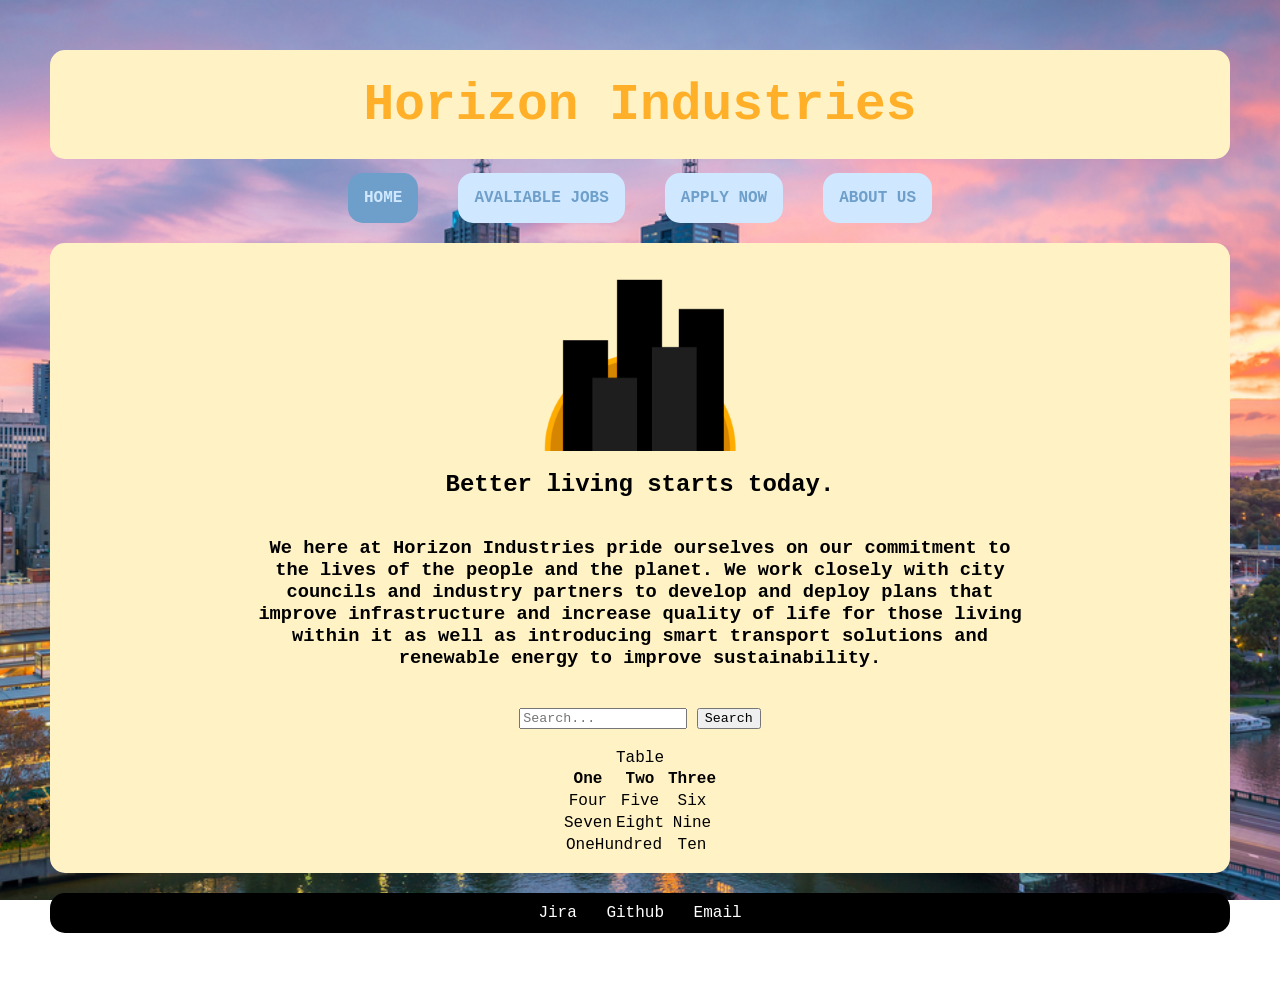
<file: index.html>
<!DOCTYPE html>
<html lang="en">
    <head>
    <meta charset="utf-8">
    <meta name="description" content="The landing page for Horizon Industries' job application site">
    <meta name="keywords" content="application, jobs, apply, work, Horizon Industries">
    <meta name="author" content="Daniel Colegrove">
    <title>Welcome!</title>
    <link rel="stylesheet" href="styles/styles.css">
        <style>
            footer {
                display: flex; /* Makes the footer container a flexbox */
                height: 40px;
                background-color: black;
                color: aliceblue;
                align-items: center;
                justify-content: center;
                border-radius: 15px; /* Curves the edges of the footer */
                margin-top: 20px;
            }

            footer ul {
                list-style-type: none; /* Remove bullet points */
                padding: 0;
                margin: 0;
                overflow: hidden;
            }

            footer li {
                display: inline; /* Display list items in a horizontal line */
                margin-left: 10px; /* Add some spacing between items */
                margin-right: 10px;
            }

            footer a {
                text-decoration: none;
                color: rgb(255, 255, 255);
            }

            footer a:hover {
                background-color: #aeaeae;
                color: #383838;
            }
        </style>
    </head>
    <body>
        <header>
            <h1>Horizon Industries</h1>
        </header>
        <nav>
            <a href="index.html" class="CurrentPage">HOME</a>
            <a href="jobs.html">AVALIABLE JOBS</a>
            <a href="apply.html">APPLY NOW</a>
            <a href="about.html">ABOUT US</a>
        </nav>
        <div id="Page" style="flex-flow: column;">
            <a href="images/logo.png">  <img src="images/logo.png" alt="Our logo" title="Logo" style="display: flex; height: 15vw;"></a>
            <h2>Better living starts today.</h2>
            <h3 style="width: clamp(50vw, 60vw, 100%);">We here at Horizon Industries pride ourselves on our commitment to the lives of the people and the planet. We work closely with city councils and industry partners to develop and deploy plans that improve infrastructure and increase quality of life for those living within it as well as introducing smart transport solutions and renewable energy to improve sustainability.</h3>
            <form action="search" method="GET" style="margin: 20px;">
                <input type="search" name="q" placeholder="Search..." aria-label="Search">
                <button type="submit">Search</button>
            </form>
            <table style="outline: 2px; outline-color: black;">
                <caption>Table</caption>
                <thead>
                    <tr>
                        <th>One</th>
                        <th>Two</th>
                        <th>Three</th>
                    </tr>
                </thead>
                <tbody>
                    <tr>
                        <td>Four</td>
                        <td>Five</td>
                        <td>Six</td>
                    </tr>
                    <tr>
                        <td>Seven</td>
                        <td>Eight</td>
                        <td>Nine</td>
                    </tr>
                </tbody>
                <tfoot>
                    <tr>   
                        <td colspan="2">OneHundred</td>
                        <td>Ten</td>
                    </tr>
                </tfoot>
            </table>
        </div>
        <footer>
            <ul>
                <li><a href="https://danielco.atlassian.net/jira/software/projects/PROJPT1/summary">Jira</a></li>
                <li><a href="https://github.com/105918849/Class-13-Group-2-Project.git">Github</a></li>
                <li><a href="mailto:info@horizonindustries.com">Email</a></li>
            </ul>
        </footer>
    </body>
</html>
</file>
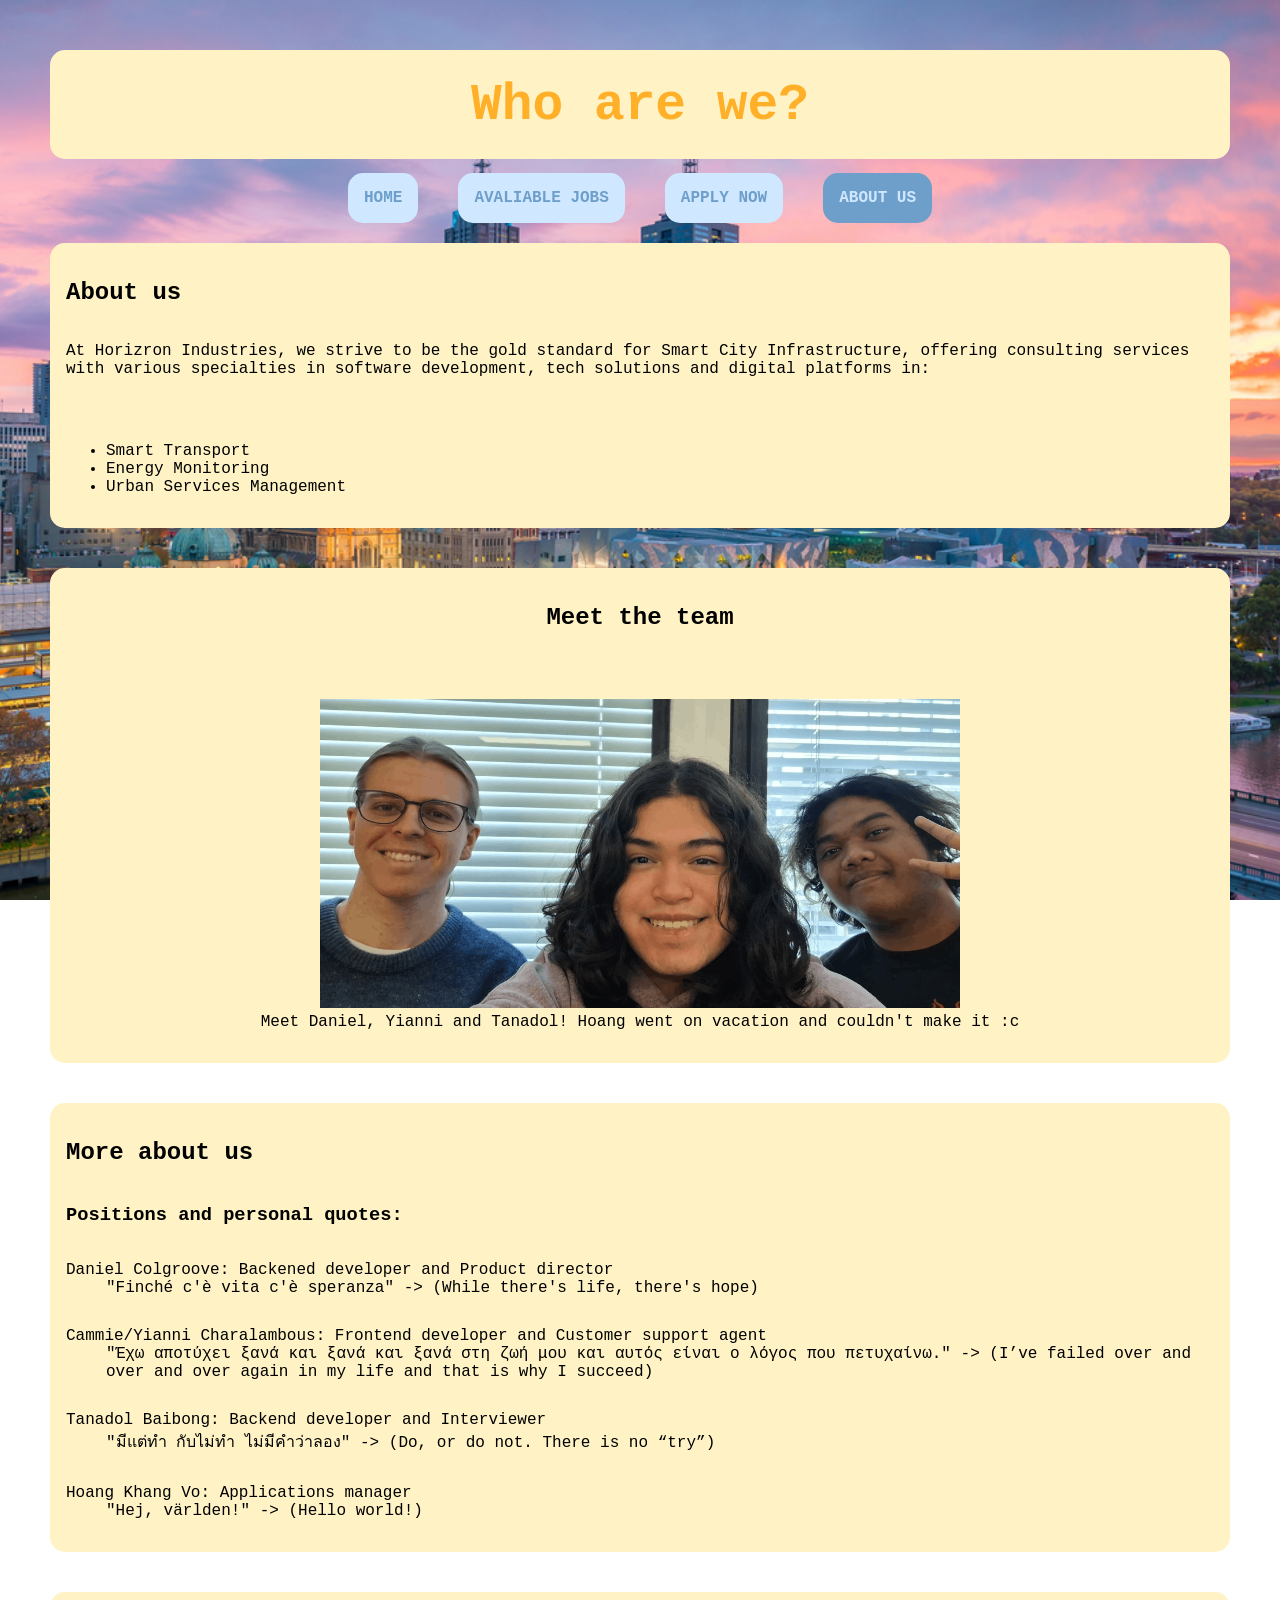
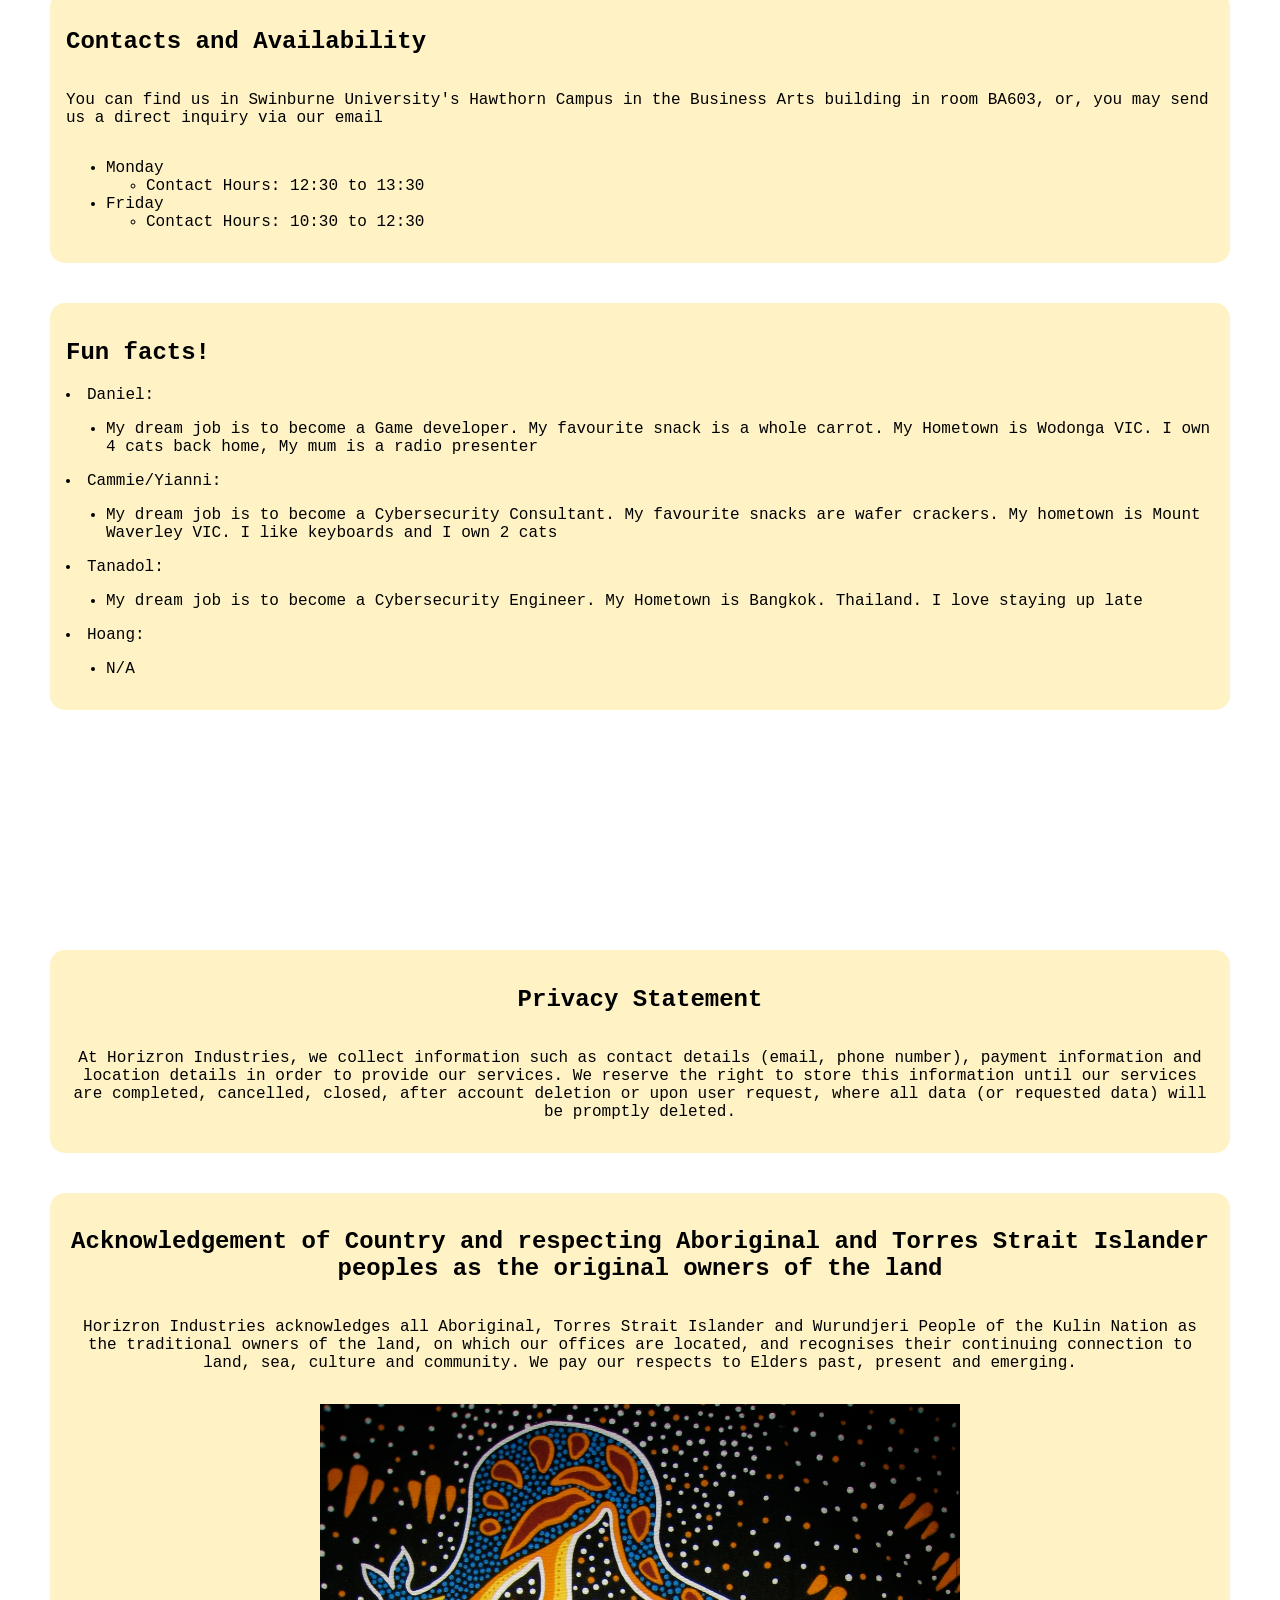
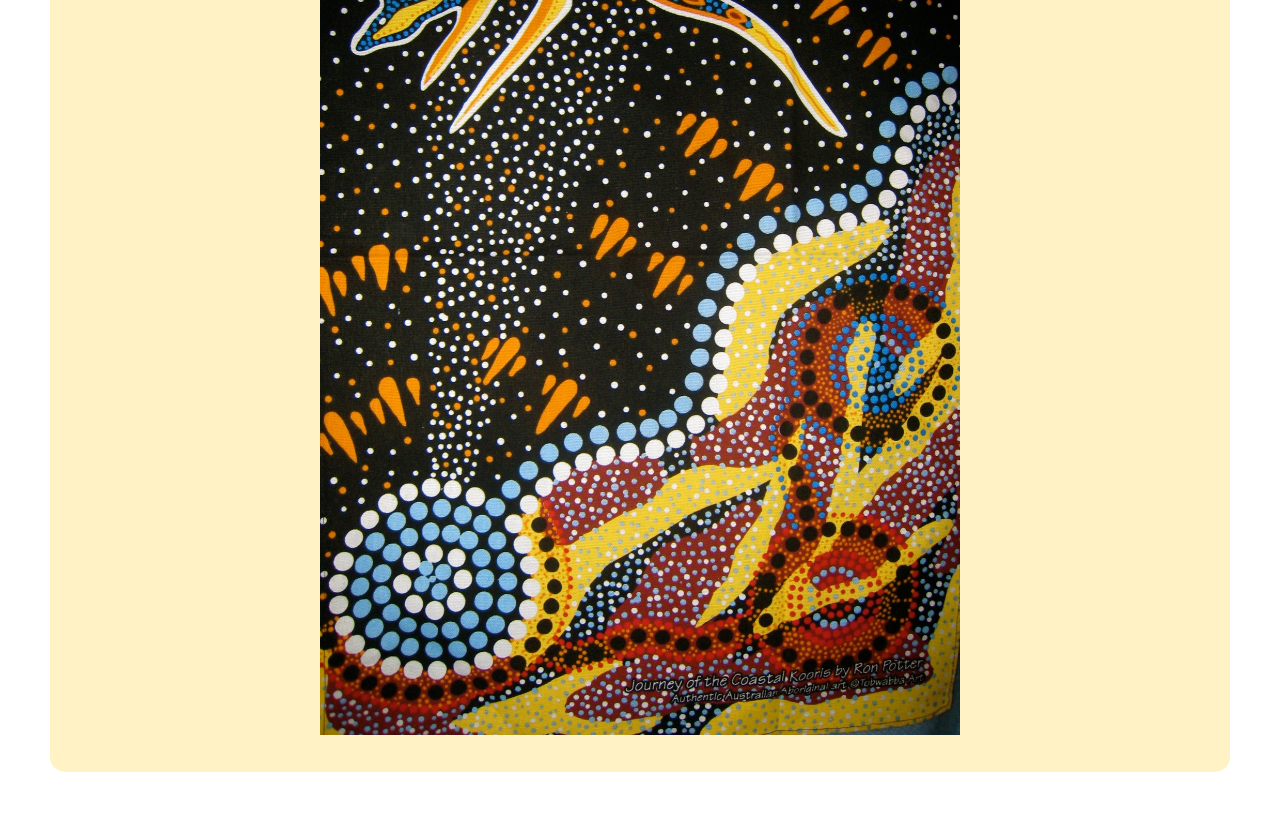
<file: about.html>
<!DOCTYPE html>
<html lang="en">
<head>
    <meta charset="UTF-8">
    <meta name="viewport" content="width=device-width, initial-scale=1.0">
    <meta name="description" content="About our smart city infrastructure company">
    <meta name="keywords" content="City, Smart, Technology, Infrastructure, Future, Building, Development, Mission">
    <meta name="author" content="106524661, Cammie/Yianni">
    <title>About Horizron Industries</title>
    <link rel="stylesheet" href="styles/styles.css">
        <style>
            #Page {
                display: flex;
                flex-direction: column;
                flex-wrap: nowrap;
                justify-content: space-evenly;
                align-items: stretch;
                align-content: normal;
            }

            #Details {
                display: flex;
                flex-direction: row;
                flex-wrap: nowrap;
                justify-content: space-between;
                align-content: normal;
            }

            fieldset {
                border-color: rgb(255, 176, 40);
            }

            img {
            max-width: 60%;
            height: auto;
            }
        </style>
</head> 
<body>
       <header>
            <h1>Who are we?</h1>
        </header>
        <nav>
            <a href="index.html">HOME</a>
            <a href="jobs.html">AVALIABLE JOBS</a>
            <a href="apply.html">APPLY NOW</a>
            <a href="about.html" class="CurrentPage">ABOUT US</a>
        </nav>
    <section>
        <div id="Details" style="flex-flow: column;">
        <h2>About us</h2>
            <p>
                At Horizron Industries, we strive to be the gold standard for Smart City Infrastructure, offering consulting services with various specialties in software development, tech solutions and digital platforms in:
            </p>
            <p>
                <ul>
                    <li>Smart Transport</li>
                    <li>Energy Monitoring</li>
                    <li>Urban Services Management</li>
                </ul>
        </div>
    </section>

    <div style="height: 40px;"></div>

    <section>
        <div id="Page" style="flex-flow: column;">
        <h2>Meet the team</h2>
            <p></p>
            <figure>
                <img id="groupphoto" src="images/group.png" alt="A group photo showcasing Daniel, Yianni and Tanadol">
                <figcaption>Meet Daniel, Yianni and Tanadol! Hoang went on vacation and couldn't make it :c</figcaption>
            </figure>
        </div>
    </section>

    <div style="height: 40px;"></div>

    <section>
        <div id="Details" style="flex-flow: column;">
        <h2>More about us</h2>
            <h3>Positions and personal quotes:</h3>
                <dl>
                    <dt>Daniel Colgroove: Backened developer and Product director</dt>
                    <dd>"Finché c'è vita c'è speranza" -> (While there's life, there's hope)</dd>
<div style="height: 30px;"></div>
                    <dt>Cammie/Yianni Charalambous: Frontend developer and Customer support agent</dt>
                    <!--credit https://www.greekpod101.com/blog/2021/03/04/greek-quotes/-->
                    <dd>"Έχω αποτύχει ξανά και ξανά και ξανά στη ζωή μου και αυτός είναι ο λόγος που πετυχαίνω." -> (I’ve failed over and over and over again in my life and that is why I succeed)</dd>
<div style="height: 30px;"></div>
                    <dt>Tanadol Baibong: Backend developer and Interviewer</dt>
                    <dd>"มีแต่ทำ กับไม่ทำ ไม่มีคำว่าลอง" -> (Do, or do not. There is no “try”)</dd>
<div style="height: 30px;"></div>
                    <dt>Hoang Khang Vo: Applications manager</dt>
                    <!--credit https://www.deepl.com/en/translator-->
                    <dd>"Hej, världen!" -> (Hello world!)</dd>
                </dl>
        </div>
    </section>

<div style="height: 40px;"></div>

    <section>
        <div id="Details" style="flex-flow: column;">
        <h2>Contacts and Availability</h2>
            <p>You can find us in Swinburne University's Hawthorn Campus in the Business Arts building in room BA603, or, you may send us a direct inquiry via our email</p>
            <ul>
                <li>Monday
                    <ul>
                        <li>Contact Hours: <time>12:30</time> to <time>13:30</time></li>
                    </ul>
                </li>
                <li>Friday
                    <ul>
                        <li>Contact Hours: <time>10:30</time> to <time>12:30</time></li>
                    </ul>
                </li>
            </ul>
        </div>
    </section>

<div style="height: 40px;"></div>

    <section>
        <div id="Details" style="flex-flow: column;">
        <h2>Fun facts!</h2>
                <li>Daniel:
                    <ul>
                        <li>My dream job is to become a Game developer. My favourite snack is a whole carrot. My Hometown is Wodonga VIC. I own 4 cats back home, My mum is a radio presenter</li>
                    </ul>
                </li>
                <li>Cammie/Yianni:
                    <ul>
                        <li>My dream job is to become a Cybersecurity Consultant. My favourite snacks are wafer crackers. My hometown is Mount Waverley VIC. I like keyboards and I own 2 cats</li>
                    </ul>
                </li>
                <li>Tanadol:
                    <ul>
                        <li>My dream job is to become a Cybersecurity Engineer. My Hometown is Bangkok. Thailand. I love staying up late</li>
                    </ul>
                </li>
                <li>Hoang:
                    <ul>
                        <li>N/A</li>
                    </ul>
                </li>
        </div>
    </section>

    <div style="height: 240px;"></div>

    <section>
        <div id="Page" style="flex-flow: column;">
        <h2>Privacy Statement</h2>
        <p>At Horizron Industries, we collect information such as contact details (email, phone number), payment information and location details in order to provide our services. We reserve the right to store this information until our services are completed, cancelled, closed, after account deletion or upon user request, where all data (or requested data) will be promptly deleted.</p>
       </div>
    </section>

<div style="height: 40px;"></div>

    <section>
        <div id="Page" style="flex-flow: column;">
            <h1>Acknowledgement of Country and respecting Aboriginal and Torres Strait Islander peoples as the original owners of the land</h1>
                <p>Horizron Industries acknowledges all Aboriginal, Torres Strait Islander and Wurundjeri People of the Kulin Nation as the traditional owners of the land, on which our offices are located, and recognises their continuing connection to land, sea, culture and community. We pay our respects to Elders past, present and emerging.</p>
                    <aside>
                        <figure>
                            <!--credit https://www.flickr.com/photos/cogdog/1633371567-->
                            <img id="painting" src="images/painting.jpg" alt="Painting">
                            <figcaption></figcaption>
                        </figure>
                    </aside>
            </div>
    </section>
</body>
</html>
</file>
<file: styles/styles.css>
html {
    background-image: url(../images/background.jpg); /* Image sourced from shutterstock.com */
    background-repeat: no-repeat; /* Prevents the image from tiling */
    background-size: cover; /* Scales image to fill the page without distortion */
    background-position: center; /* Centers the image within the element */
    background-attachment: fixed; /* Keeps background fixed during scroll */
}

* {
    font-family: 'Courier New', Courier, monospace;
}

body {
    margin: 50px;
}

header {
    font-size: clamp(1em, 2vw, 2vw);
    text-align: center;
    background-color: rgb(255, 243, 198);
    border-radius: 15px; /* Curves the edges of the header */
}

header h1 {
    color: rgb(255, 176, 40);
    text-align: center;
    padding: 0.5em;
}

nav {
    display: flex;
    justify-content: center;
}

nav a {
    text-decoration: none; /* Removes underline */
    background-color: rgb(207, 232, 255);
    display: flex;
    padding: 1em;
    border-radius: 15px;
    margin: 20px;
    margin-top: -20px;
    color: rgb(110, 159, 202);
    font-weight: bold;
}

nav a:hover{
    background-color: rgb(158, 176, 194);
	color: rgb(67, 109, 145);
}

.CurrentPage {
	background-color: rgb(110, 159, 202);
	color: rgb(207, 232, 255);
}

.CurrentPage:hover {
    background-color: rgb(67, 109, 145);
	color: rgb(158, 176, 194);
}

#Page {
    display: flex; /* Makes the page container a flexbox */
    padding: 1em;
    background-color: rgb(255, 243, 198);
    align-items: center;
    text-align: center;
    border-radius: 15px; /* Curves the edges of the page */
}

#Details {
    display: flex; /* Makes the page container a flexbox */
    padding: 1em;
    background-color: rgb(255, 243, 198);
    align-items: right;
    text-align: space-between;
    border-radius: 15px; /* Curves the edges of the page */
}

.look { 
    color: rgb(0, 0, 0);
    text-align: center;  
    text-decoration: underline;
    background-color: aliceblue;
    border: 10px dashed rgb(0, 0, 0);
}

.images {  
    margin: 50px;
}

.skills {
    font-weight: bold;
    text-decoration-line: underline;
}

#job1 { 
    font-size: 18px;
    float: left;
    width: 25%;
    margin: 5em;
    padding: 5em;
    border: 10px groove rgb(0, 0, 0);
    background-color: rgb(255, 243, 198);
}

#architect {
    border: 2px solid black;
    border-radius: 15px;
    background-color: white;
    font-size: 35px;
    text-align: center;
    margin-bottom: 100px;
}

#job2 { 
    font-size: 18px;
    float: left;
    width: 25%;
    margin: 5em;
    padding: 5em;
    border: 10px groove rgb(0, 0, 0);
    background-color: rgb(255, 243, 198);

 }

 #manager {
    border: 2px solid black;
    border-radius: 15px;
    background-color: white;
    font-size: 35px;
    text-align: center;
    margin-bottom: 115px;
    
 }

 .response {
    font-weight: bold;
    text-decoration: underline;
}

 .buttons {
    color: black;
    text-decoration:solid;
    text-align: center;
    background-color: rgb(255, 248, 248);
    border: 3px solid black;
    font-size: 20px;
    padding: 0.5em;
    cursor: pointer;
    margin-top:100px;
    margin-left: 100px;
 }

 button a {
    text-decoration: none;
    color: black;
    font-weight: bold;
 }

 .buttons:hover {
    background-color: rgb(199, 239, 214);
 }
</file>
